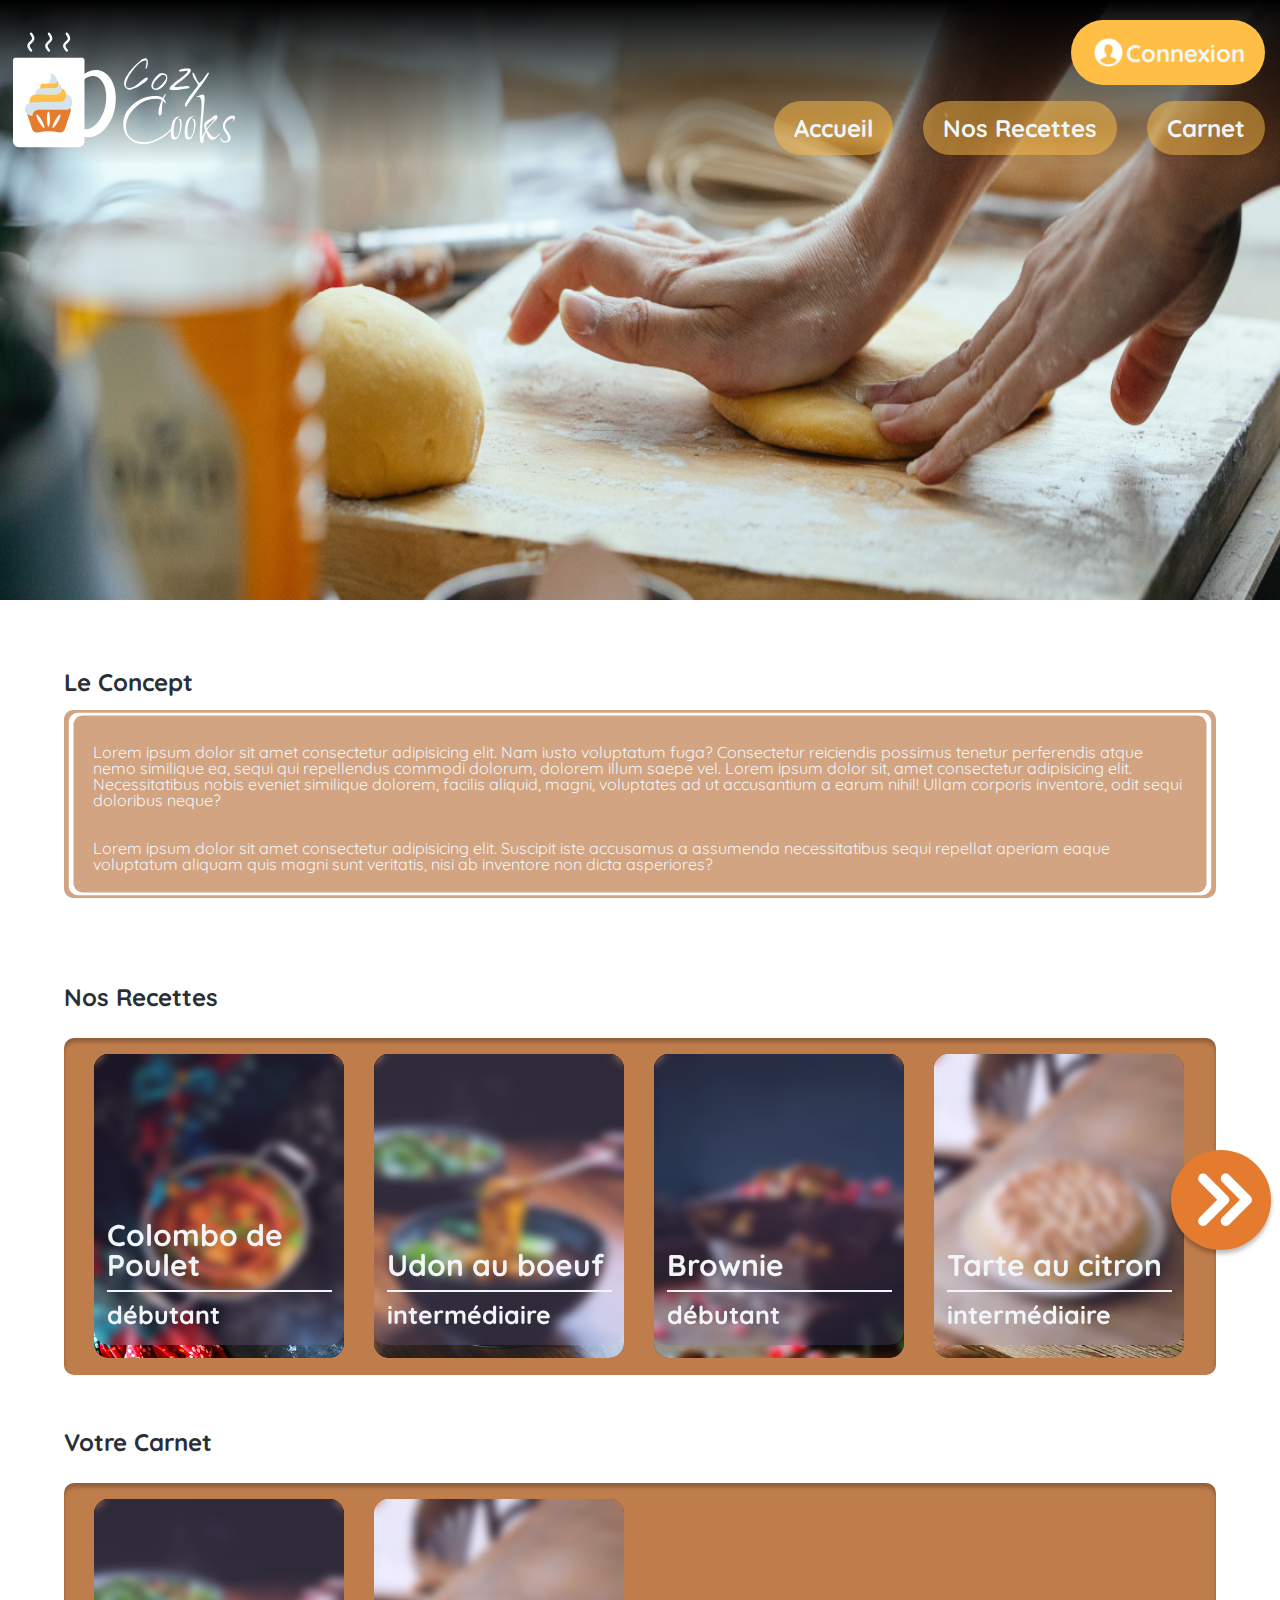
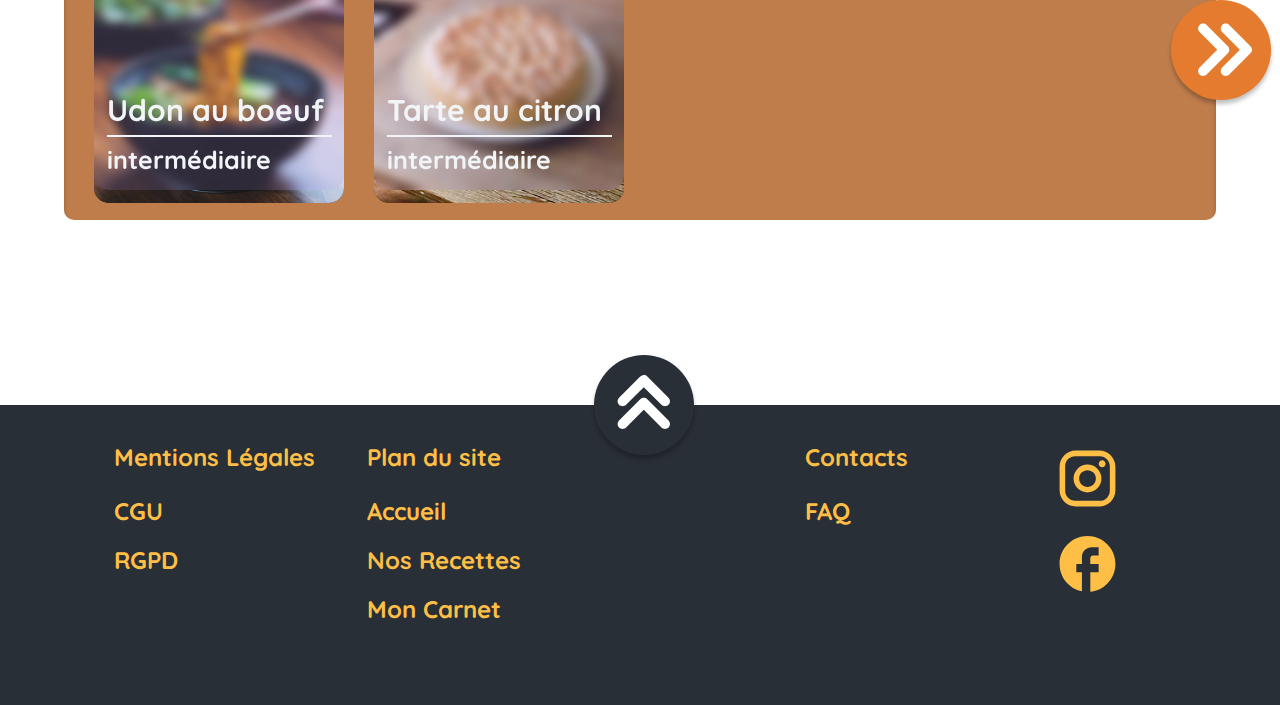
<file: Index.html>
<!DOCTYPE html>
<html lang="fr">
<head>
  <meta charset="UTF-8">
  <meta http-equiv="X-UA-Compatible" content="IE=edge">
  <meta name="viewport" content="width=device-width, initial-scale=1.0">
  <title>Cozy Cooks</title>
  <meta name="description" content="Bienvenu sur Cozy Cooks, le site du petit cuisinier.">
  <link rel="stylesheet" href="assets/css/cozyC.css">
</head>
<body class="accueil">

  <header id="header"></header>

  <main>
    <h1 style="display: none;">Accueil</h1>
    <section id="concept">
      <h2>Le Concept</h2>
      <div>
        <p>Lorem ipsum dolor sit amet consectetur adipisicing elit. Nam iusto voluptatum fuga? Consectetur reiciendis possimus tenetur perferendis atque nemo similique ea, sequi qui repellendus commodi dolorum, dolorem illum saepe vel. Lorem ipsum dolor sit, amet consectetur adipisicing elit. Necessitatibus nobis eveniet similique dolorem, facilis aliquid, magni, voluptates ad ut accusantium a earum nihil! Ullam corporis inventore, odit sequi doloribus neque? <br><br><br> Lorem ipsum dolor sit amet consectetur adipisicing elit. Suscipit iste accusamus a assumenda necessitatibus sequi repellat aperiam eaque voluptatum aliquam quis magni sunt veritatis, nisi ab inventore non dicta asperiores?</p>
      </div>
    </section>

    <section id="Recettes">
      <div class="toPage"><a href="recettes.html"><img src="assets/images/Icons/pageLink.svg" alt=""></a></div>
      <h2>Nos Recettes</h2>
      <div class="displayRecipes">
        <ul>
          <li>
            <a href="">
              <div class="top">
              <p>Colombo de Poulet</p>
              <p>débutant</p>
              </div>
              <div class="sub"><img src="assets/images/Recettes/ColomboDePoulet.jpg" alt=""></div>
            </a>
          </li>
        </ul>
      </div>
    </section>
    
    <section id="Carnet">
      <div class="toPage"><a href="carnet.html"><img src="assets/images/Icons/pageLink.svg" alt=""></a></div>
      <h2>Votre Carnet</h2>
      <div class="displayRecipes">
        <ul>
          <li>
            <a href="">
              <div class="top">
              <p>Colombo de Poulet</p>
              <p>débutant</p>
              </div>
              <div class="sub"><img src="assets/images/Recettes/ColomboDePoulet.jpg" alt=""></div>
            </a>
          </li>
        </ul>
      </div>
    </section>
  </main>

  <footer></footer>
  <script src="assets/js/headerFooter.js"></script>
  <script src="assets/js/recettes.js"></script>
</body>
</html>
</file>
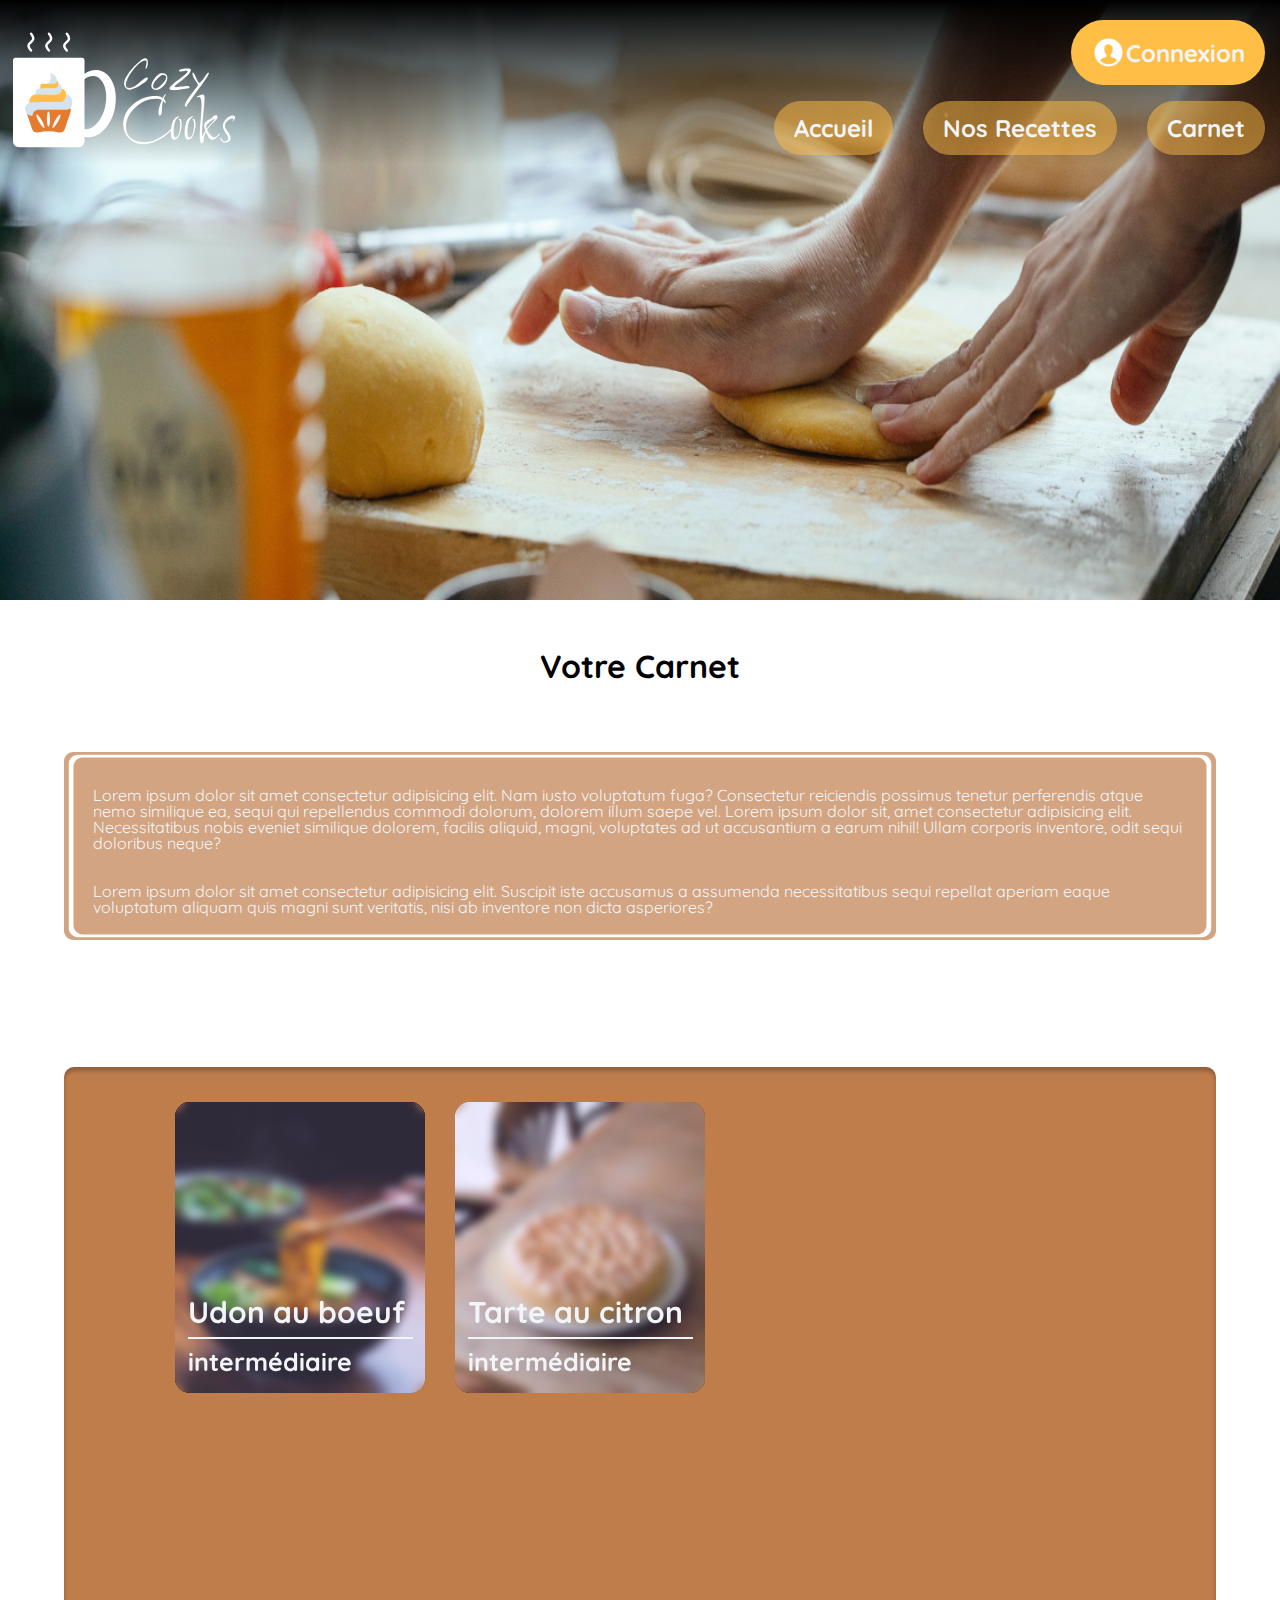
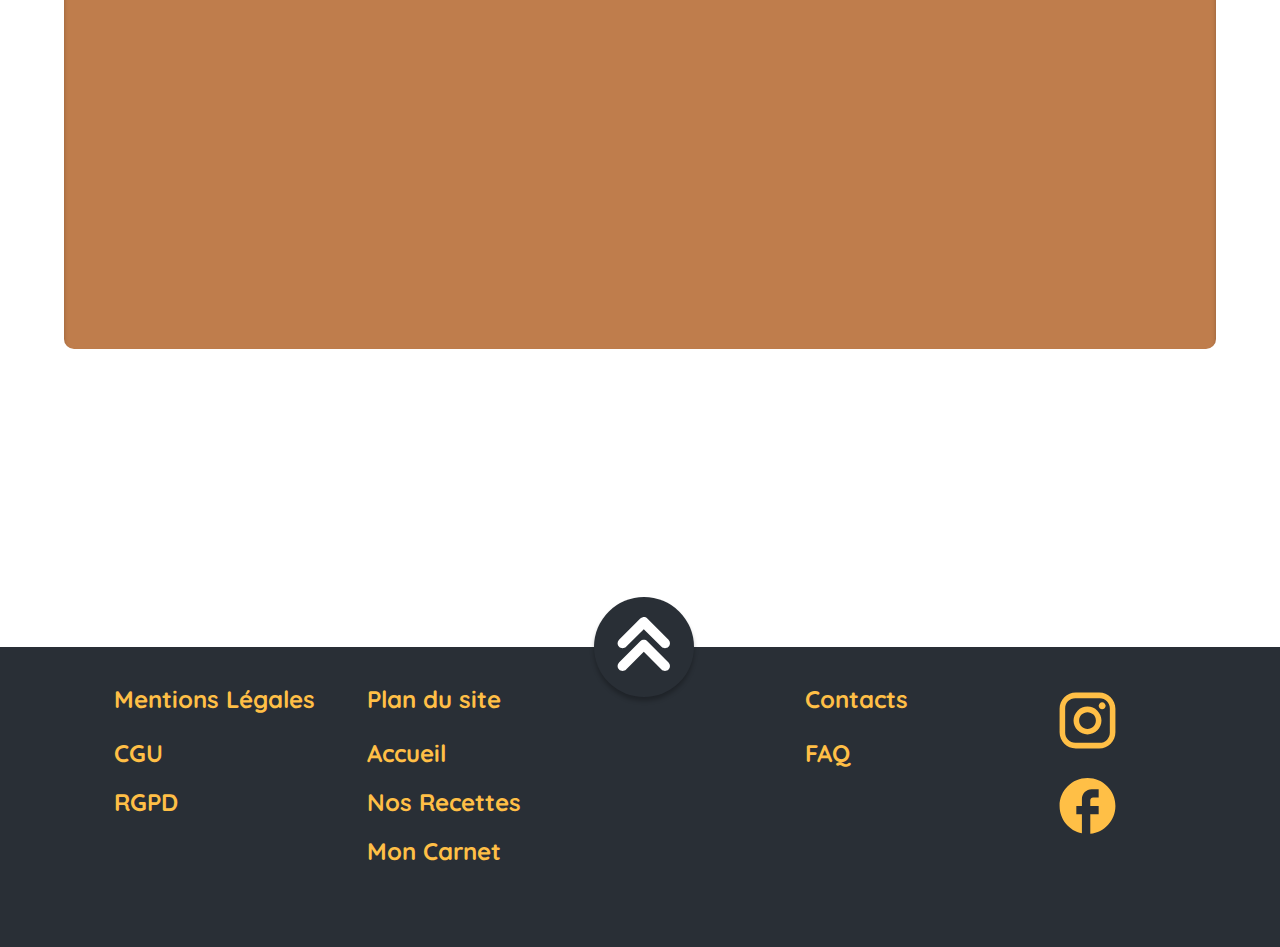
<file: carnet.html>
<!DOCTYPE html>
<html lang="fr">
<head>
  <meta charset="UTF-8">
  <meta http-equiv="X-UA-Compatible" content="IE=edge">
  <meta name="viewport" content="width=device-width, initial-scale=1.0">
  <title>Votre Carnet</title>
  <meta name="description" content="Bienvenu sur Cozy Cooks, le site du petit cuisinier.">
  <link rel="stylesheet" href="assets/css/cozyC.css">
</head>
<body class="carnet">

  <header id="header"></header>

  <main>
    <h1>Votre Carnet</h1>
    <section id="concept">
      <h2 style="display: none;">Concept</h2>
      <div>
        <p>Lorem ipsum dolor sit amet consectetur adipisicing elit. Nam iusto voluptatum fuga? Consectetur reiciendis possimus tenetur perferendis atque nemo similique ea, sequi qui repellendus commodi dolorum, dolorem illum saepe vel. Lorem ipsum dolor sit, amet consectetur adipisicing elit. Necessitatibus nobis eveniet similique dolorem, facilis aliquid, magni, voluptates ad ut accusantium a earum nihil! Ullam corporis inventore, odit sequi doloribus neque? <br><br><br> Lorem ipsum dolor sit amet consectetur adipisicing elit. Suscipit iste accusamus a assumenda necessitatibus sequi repellat aperiam eaque voluptatum aliquam quis magni sunt veritatis, nisi ab inventore non dicta asperiores?</p>
      </div>
    </section>


    <section id="display">
      <h2 style="display: none;">Recettes</h2>
      <div class="displayRecipes">
        <ul>
          <li>
            <a href="">
              <div class="top">
              <p>Colombo de Poulet</p>
              <p>débutant</p>
              </div>
              <div class="sub"><img src="assets/images/Recettes/ColomboDePoulet.jpg" alt=""></div>
            </a>
          </li>
        </ul>
      </div>
    </section>
  </main>
  
  <footer></footer>
  <script src="assets/js/headerFooter.js"></script>
  <script src="assets/js/recettes.js"></script>
</body>
</html>
</file>
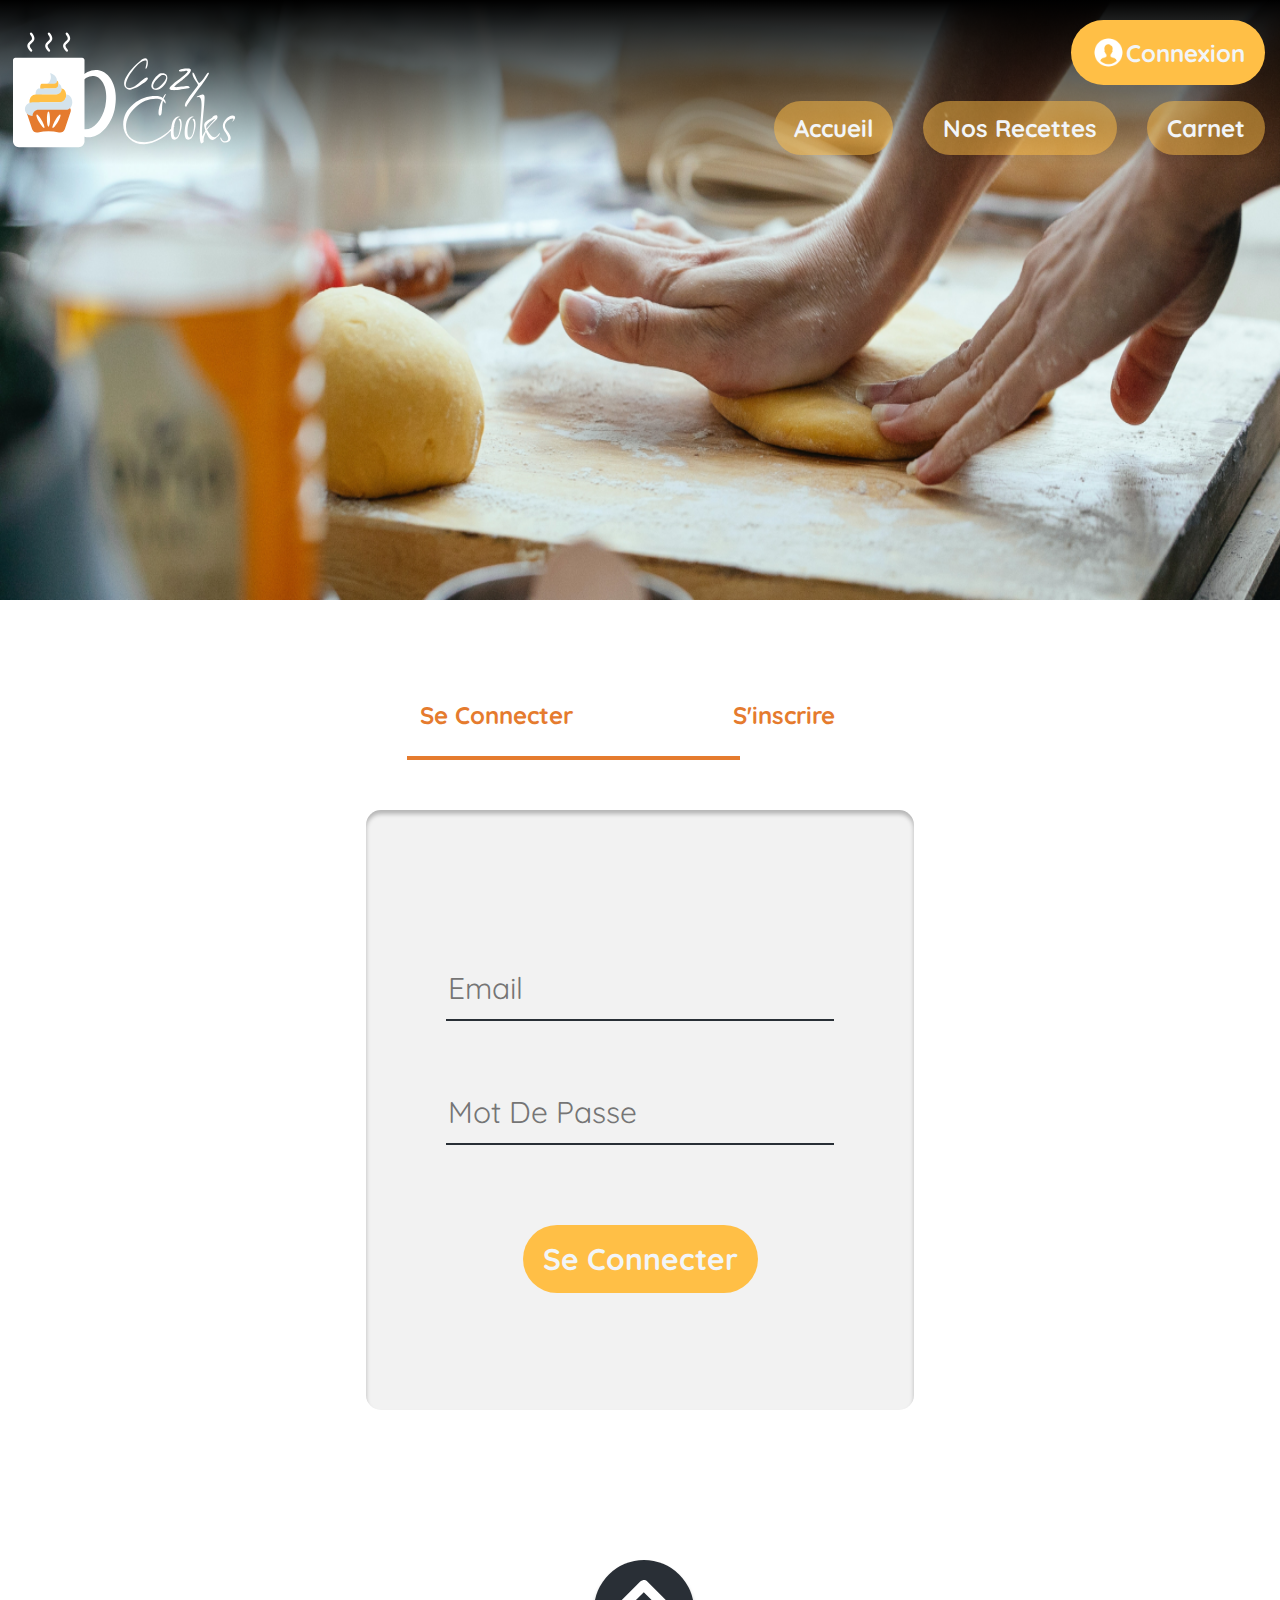
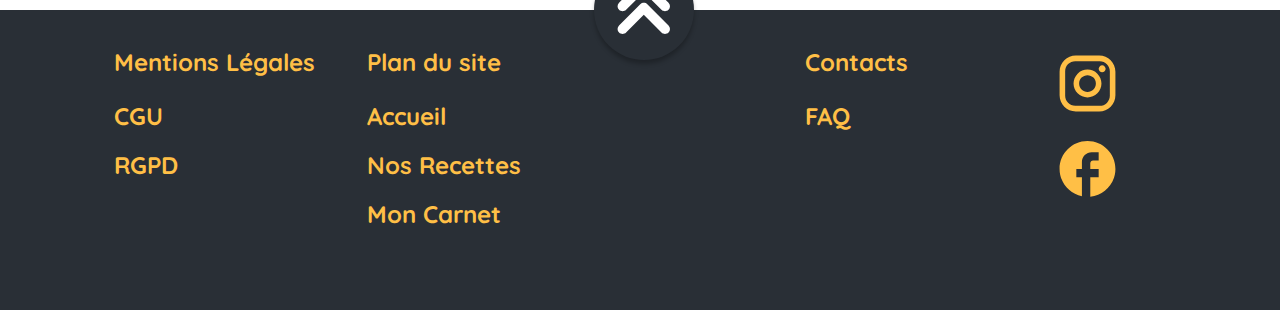
<file: connexion.html>
<!DOCTYPE html>
<html lang="fr">
<head>
  <meta charset="UTF-8">
  <meta http-equiv="X-UA-Compatible" content="IE=edge">
  <meta name="viewport" content="width=device-width, initial-scale=1.0">
  <title>Nos Recettes</title>
  <meta name="description" content="Bienvenu sur Cozy Cooks, le site du petit cuisinier.">
  <link rel="stylesheet" href="assets/css/cozyC.css">
</head>
<body class="connexion">

  <header id="header"></header>

  <main>
    <section id="Connexion">
      <h1 style="display: none;">Connexion</h1>
      <div>
        <div id="buttons">
          <button id="connecter">Se Connecter</button>
          <button id="inscription">S'inscrire</button>
        </div>
        <div id="buttonBack"></div>
      </div>
      <form id="connexion">
        <input type="email" name="email" id="email" placeholder="Email">
        <input type="password" name="password" id="password" placeholder="Mot De Passe">
        <button>Se Connecter</button>
      </form>
      <form id="inscrire" class="hide">
        <input type="email" name="" id="" placeholder="Email">
        <input type="text" name="" id="" placeholder="Pseudo">
        <input type="password" name="" id="" placeholder="Mot De Passe">
        <input type="password" name="" id="" placeholder="Email">
        <button>S'inscrire</button>
      </form>
    </section>
  </main>
  
  <footer></footer>
  <script src="assets/js/headerFooter.js"></script>
  <script src="assets/js/recettes.js"></script>
</body>
</html>
</file>
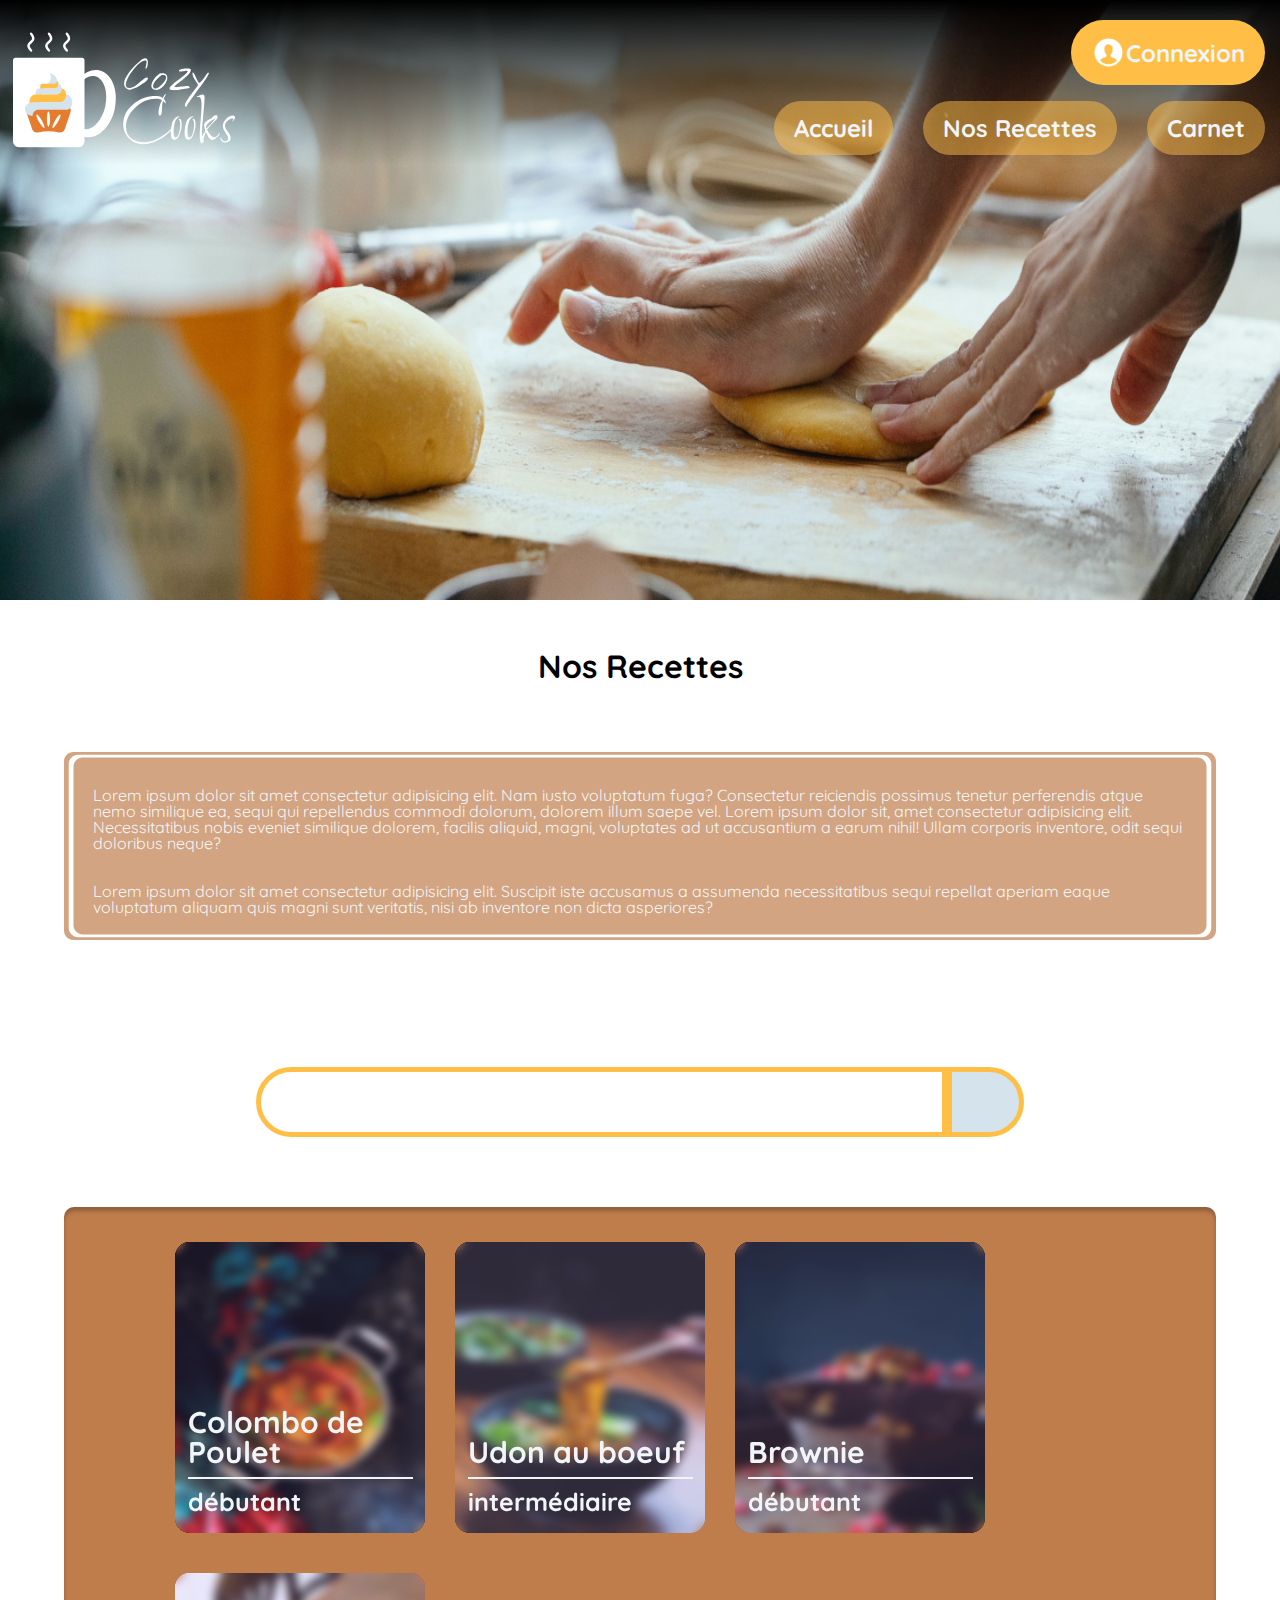
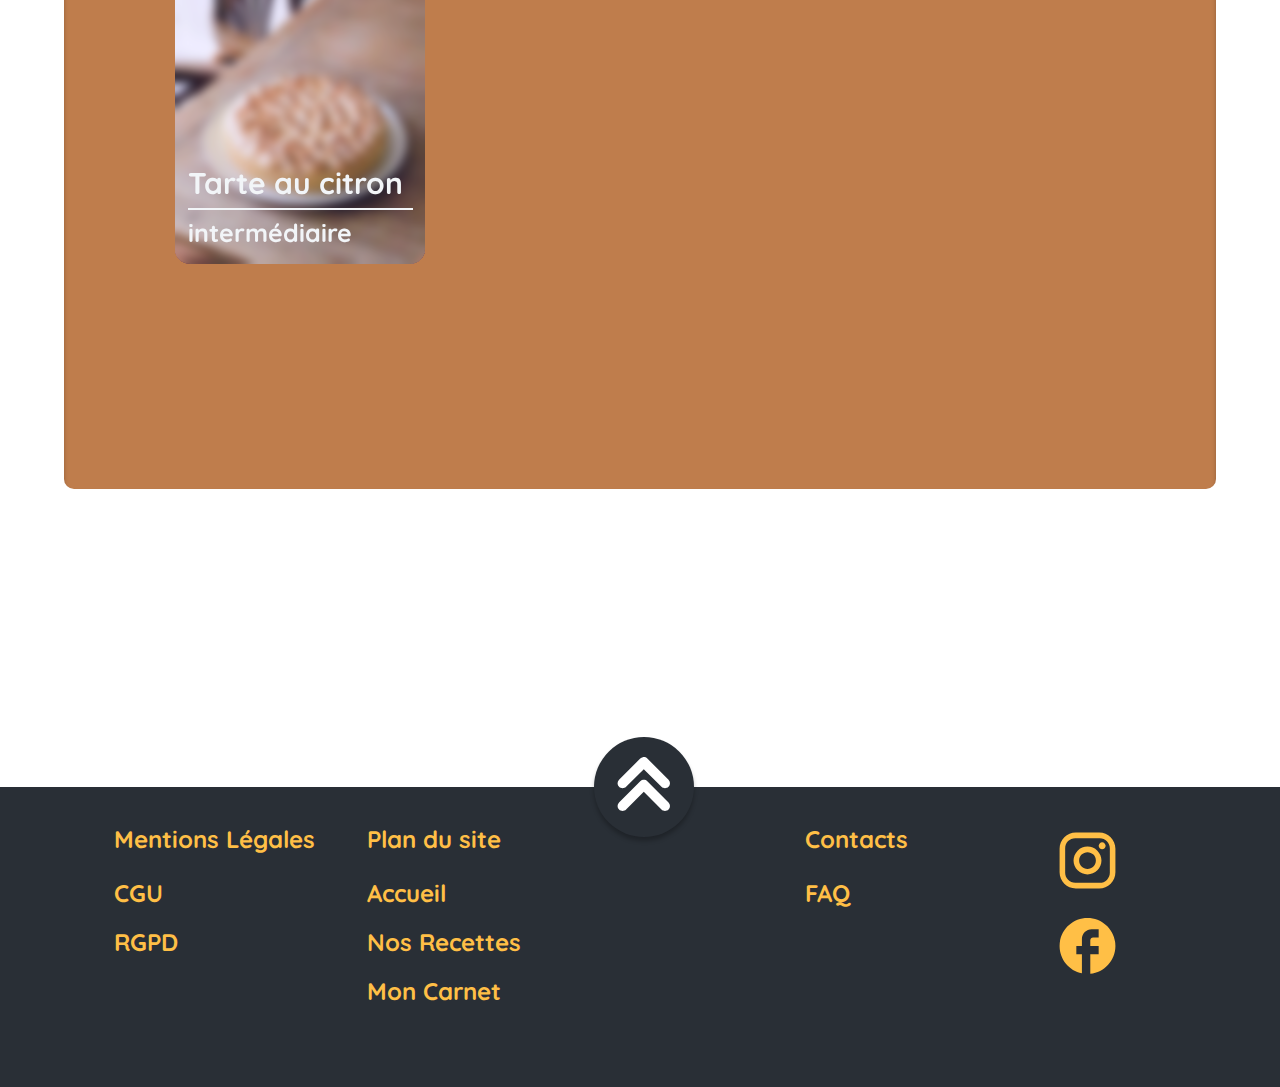
<file: recettes.html>
<!DOCTYPE html>
<html lang="fr">
<head>
  <meta charset="UTF-8">
  <meta http-equiv="X-UA-Compatible" content="IE=edge">
  <meta name="viewport" content="width=device-width, initial-scale=1.0">
  <title>Nos Recettes</title>
  <meta name="description" content="Bienvenu sur Cozy Cooks, le site du petit cuisinier.">
  <link rel="stylesheet" href="assets/css/cozyC.css">
</head>
<body class="recettes">

  <header id="header"></header>

  <main>
    <h1>Nos Recettes</h1>
    <section id="concept">
      <h2 style="display: none;">Concept</h2>
      <div>
        <p>Lorem ipsum dolor sit amet consectetur adipisicing elit. Nam iusto voluptatum fuga? Consectetur reiciendis possimus tenetur perferendis atque nemo similique ea, sequi qui repellendus commodi dolorum, dolorem illum saepe vel. Lorem ipsum dolor sit, amet consectetur adipisicing elit. Necessitatibus nobis eveniet similique dolorem, facilis aliquid, magni, voluptates ad ut accusantium a earum nihil! Ullam corporis inventore, odit sequi doloribus neque? <br><br><br> Lorem ipsum dolor sit amet consectetur adipisicing elit. Suscipit iste accusamus a assumenda necessitatibus sequi repellat aperiam eaque voluptatum aliquam quis magni sunt veritatis, nisi ab inventore non dicta asperiores?</p>
      </div>
    </section>

    <section id="SearchBar">
      <h2 style="display: none;">Search</h2>
      <input type="search" name="search" id="search">
      <button type="submit"></button>
    </section>

    <section id="display">
      <h2 style="display: none;">Recettes</h2>
      <div class="displayRecipes">
        <ul>
          <li>
            <a href="">
              <div class="top">
              <p>Colombo de Poulet</p>
              <p>débutant</p>
              </div>
              <div class="sub"><img src="assets/images/Recettes/ColomboDePoulet.jpg" alt=""></div>
            </a>
          </li>
        </ul>
      </div>
    </section>
  </main>
  
  <footer></footer>
  <script src="assets/js/headerFooter.js"></script>
  <script src="assets/js/recettes.js"></script>
</body>
</html>
</file>
<file: assets/css/cozyC.css>
/* http://meyerweb.com/eric/tools/css/reset/ 
   v2.0 | 20110126
   License: none (public domain)
*/
html, body, div, span, applet, object, iframe,
h1, h2, h3, h4, h5, h6, p, blockquote, pre,
a, abbr, acronym, address, big, cite, code,
del, dfn, em, img, ins, kbd, q, s, samp,
small, strike, strong, sub, sup, tt, var,
b, u, i, center,
dl, dt, dd, ol, ul, li,
fieldset, form, label, legend,
table, caption, tbody, tfoot, thead, tr, th, td,
article, aside, canvas, details, embed,
figure, figcaption, footer, header, hgroup,
menu, nav, output, ruby, section, summary,
time, mark, audio, video {
  margin: 0;
  padding: 0;
  border: 0;
  font-size: 100%;
  font: inherit;
  vertical-align: baseline;
}

/* HTML5 display-role reset for older browsers */
article, aside, details, figcaption, figure,
footer, header, hgroup, menu, nav, section {
  display: block;
}

body {
  line-height: 1;
}

ol, ul {
  list-style: none;
}

blockquote, q {
  quotes: none;
}

blockquote:before, blockquote:after,
q:before, q:after {
  content: "";
  content: none;
}

table {
  border-collapse: collapse;
  border-spacing: 0;
}

@font-face {
  font-family: Quicksand;
  src: url(../fonts/Quicksand/Quicksand-VariableFont_wght.ttf);
}
header * {
  color: #F2F5F8;
  font-size: 24px;
  font-weight: bold;
  text-decoration: none;
}

header {
  width: 100%;
  height: 600px;
}
header #headerTop {
  width: 100%;
  height: 150px;
  position: absolute;
  z-index: 10;
  display: flex;
  padding-top: 15px;
  background: linear-gradient(180deg, rgb(0, 0, 0) 0%, rgba(255, 255, 255, 0) 100%);
}
header #headerTop #headerL {
  width: 20%;
  height: 100%;
  display: flex;
  justify-content: center;
  align-items: center;
}
header #headerTop #headerL a {
  width: 90%;
  height: 90%;
  transition: 0.5s;
}
header #headerTop #headerL a:hover {
  filter: drop-shadow(0 0 4px #F2F5F8);
}
header #headerTop #headerL a img {
  width: 100%;
  height: 100%;
}
header #headerTop #headerR {
  width: 80%;
  height: 100%;
}
header #headerTop #headerR div, header #headerTop #headerR nav {
  width: 100%;
  height: 50%;
}
header #headerTop #headerR ul {
  width: 100%;
  height: 100%;
  display: flex;
  align-items: center;
  justify-content: end;
}
header #headerTop #headerR ul li {
  width: fit-content;
  padding: 15px 20px;
  border-radius: 50px;
  background: #FFBF46;
  margin: 0 15px;
  transition: 0.5s;
  display: flex;
  justify-content: center;
  align-items: center;
}
header #headerTop #headerR ul li:hover {
  background: #F2F5F8;
  color: #FFBF46;
  filter: drop-shadow(0 0 4px #FFBF46);
}
header #headerTop #headerR ul li:hover a {
  color: #FFBF46;
  transition: 0.5s;
}
header #headerTop #headerR ul li:hover a img {
  filter: invert(20%) sepia(84%) saturate(3064%) hue-rotate(323deg) brightness(105%) contrast(102%);
}
header #headerTop #headerR ul li:hover a p {
  color: #FFBF46;
}
header #headerTop #headerR ul li a {
  display: flex;
  justify-content: center;
  align-items: center;
}
header #headerTop #headerR ul .NavT {
  background: rgba(255, 190, 70, 0.5);
}
header #headerBottom {
  width: 100%;
  height: 100%;
  background: brown;
}
header #headerBottom img {
  width: 100%;
  height: 100%;
}

@font-face {
  font-family: Quicksand;
  src: url(../fonts/Quicksand/Quicksand-VariableFont_wght.ttf);
}
footer * {
  color: #FFBF46;
  font-size: 24px;
  font-weight: bold;
  text-decoration: none;
}

footer {
  height: 300px;
  width: 100%;
  background: #292F36;
  display: flex;
  justify-content: center;
  align-items: center;
  margin-top: 200px;
}
footer #backTop {
  height: 100px;
  width: 100px;
  background: #292F36;
  position: relative;
  z-index: 10;
  left: calc(50% - 60px);
  bottom: 150px;
  border-radius: 50%;
  display: flex;
  justify-content: center;
  align-items: center;
  box-shadow: 0 4px 4px rgba(0, 0, 0, 0.2509803922);
}
footer #backTop a {
  width: 100%;
  height: 100%;
  display: flex;
  justify-content: center;
  align-items: center;
}
footer #backTop a img {
  width: 80%;
  height: 80%;
  margin-top: 15px;
  transition: 0.5s;
}
footer #backTop:hover a img {
  width: 80%;
  height: 80%;
  margin-top: 0;
}
footer div {
  height: 100%;
  display: flex;
  justify-content: space-between;
}
footer div div {
  height: 100%;
  width: 40%;
}
footer div div ul {
  height: 100%;
  width: 45%;
}
footer div div ul li:first-child {
  margin-bottom: 30px;
}
footer div div ul li {
  margin: 25px 0;
}
footer div div ul li a {
  transition: 0.5s;
}
footer div div ul li a:hover {
  color: #F2F5F8;
  filter: drop-shadow(0 0 4px #FFBF46);
}

html * {
  font-family: "Quicksand";
}

html {
  scroll-behavior: smooth;
}

.container {
  width: 90%;
  height: 90%;
}

.hide {
  display: none !important;
}

main p {
  font-size: 16px;
  color: #F2F5F8;
}
main h1 {
  font-size: 32px;
  font-weight: bold;
  text-align: center;
  margin-top: 50px;
  margin-bottom: 35px;
}
main h2 {
  font-size: 24px;
  font-weight: bold;
  color: #292F36;
  height: 10%;
  margin-bottom: 15px;
}
main h3 {
  font-size: 18px;
  font-weight: bold;
}
main section {
  width: 90%;
  margin: 70px auto;
}
main #concept {
  height: 245px;
}
main #concept div {
  width: 100%;
  height: 90%;
  background: url(../images/Icons/conceptBack.svg) no-repeat;
  background-size: 100%;
  display: flex;
  justify-content: center;
  align-items: center;
}
main #concept div p {
  width: 95%;
  height: 80%;
  margin-top: 25px;
}
main #Recettes, main #Carnet {
  height: 375px;
}
main #Recettes .toPage, main #Carnet .toPage {
  width: 100px;
  height: 100px;
  background: #E57B2E;
  box-shadow: 0 4px 4px rgba(0, 0, 0, 0.2509803922);
  position: absolute;
  z-index: 50;
  left: 91.5%;
  right: -8.5%;
  top: 1150px;
  border-radius: 50%;
}
main #Recettes .toPage a, main #Carnet .toPage a {
  width: 100%;
  height: 100%;
  display: flex;
  justify-content: center;
  align-items: center;
}
main #Recettes .toPage a img, main #Carnet .toPage a img {
  width: 80%;
  height: 80%;
  margin-right: 15px;
  transition: 0.5s;
}
main #Recettes .toPage:hover a img, main #Carnet .toPage:hover a img {
  width: 80%;
  height: 80%;
  margin-right: 0;
}
main #Recettes h2, main #Carnet h2 {
  height: 10%;
}
main #Recettes .displayRecipes, main #Carnet .displayRecipes {
  height: 90%;
  background: #BF7D4C;
  border-radius: 10px;
  box-shadow: inset 0 4px 4px rgba(0, 0, 0, 0.2509803922);
  display: flex;
  justify-content: center;
  align-items: center;
  justify-content: flex-start;
  overflow-x: scroll;
}
main #Recettes .displayRecipes ul, main #Carnet .displayRecipes ul {
  width: fit-content;
  height: 90%;
  display: flex;
  margin-left: 15px;
}
main #Recettes .displayRecipes ul li, main #Carnet .displayRecipes ul li {
  height: 100%;
  width: 250px;
  background: #292F36;
  border-radius: 15px;
  margin: 0 15px;
  overflow: hidden;
  position: relative;
}
main #Recettes .displayRecipes ul li .top, main #Carnet .displayRecipes ul li .top {
  width: 250px;
  height: 291px;
  position: absolute;
  z-index: 10;
  border-radius: 15px;
  transition: 0.5s;
  display: flex;
  flex-direction: column;
  align-items: center;
  justify-content: end;
  background: rgba(181, 146, 255, 0.15);
  backdrop-filter: blur(5px);
}
main #Recettes .displayRecipes ul li .top p:first-child, main #Carnet .displayRecipes ul li .top p:first-child {
  height: fit-content;
  font-weight: bold;
  font-size: 30px;
  margin-bottom: 10px;
  padding-bottom: 10px;
  border-bottom: 2px solid #F2F5F8;
}
main #Recettes .displayRecipes ul li .top p, main #Carnet .displayRecipes ul li .top p {
  width: 90%;
  height: 15%;
  font-weight: bold;
  font-size: 25px;
  overflow-wrap: break-word;
}
main #Recettes .displayRecipes ul li .sub, main #Carnet .displayRecipes ul li .sub {
  width: 100%;
  height: 100%;
  background: violet;
}
main #Recettes .displayRecipes ul li .sub img, main #Carnet .displayRecipes ul li .sub img {
  width: 100%;
  height: 100%;
}
main #Recettes .displayRecipes ul li:hover .top, main #Carnet .displayRecipes ul li:hover .top {
  width: 250px;
  height: 291px;
  position: absolute;
  z-index: 10;
  border-radius: 15px;
  box-shadow: inset 0 0 6px 4.5px #FFBF46;
  background: none;
  backdrop-filter: blur(0px);
}
main #Recettes .displayRecipes ul li:hover .sub, main #Carnet .displayRecipes ul li:hover .sub {
  width: 100%;
  height: 100%;
  background: violet;
}
main #Recettes .displayRecipes ul li:hover .sub img, main #Carnet .displayRecipes ul li:hover .sub img {
  width: 100%;
  height: 100%;
}
main #Carnet .toPage {
  top: 1600px;
}
main #display {
  height: 980px;
}
main #display .displayRecipes {
  height: 90%;
  background: #BF7D4C;
  border-radius: 10px;
  box-shadow: inset 0 4px 4px rgba(0, 0, 0, 0.2509803922);
  display: flex;
  justify-content: center;
  align-items: center;
  align-items: flex-start;
  overflow-y: scroll;
}
main #display .displayRecipes ul {
  width: 85%;
  height: fit-content;
  display: flex;
  margin-left: 20px;
  margin-top: 15px;
  flex-wrap: wrap;
  display: flex;
  justify-content: center;
  align-items: center;
  justify-content: flex-start;
}
main #display .displayRecipes ul li {
  height: 291px;
  width: 250px;
  background: #292F36;
  border-radius: 15px;
  margin: 20px 15px;
  overflow: hidden;
  position: relative;
}
main #display .displayRecipes ul li .top {
  width: 250px;
  height: 291px;
  position: absolute;
  z-index: 10;
  border-radius: 15px;
  transition: 0.5s;
  display: flex;
  flex-direction: column;
  align-items: center;
  justify-content: end;
  background: rgba(181, 146, 255, 0.15);
  backdrop-filter: blur(5px);
}
main #display .displayRecipes ul li .top p:first-child {
  height: fit-content;
  font-weight: bold;
  font-size: 30px;
  margin-bottom: 10px;
  padding-bottom: 10px;
  border-bottom: 2px solid #F2F5F8;
}
main #display .displayRecipes ul li .top p {
  width: 90%;
  height: 15%;
  font-weight: bold;
  font-size: 25px;
  overflow-wrap: break-word;
}
main #display .displayRecipes ul li .sub {
  width: 100%;
  height: 100%;
  background: violet;
}
main #display .displayRecipes ul li .sub img {
  width: 100%;
  height: 100%;
}
main #display .displayRecipes ul li:hover .top {
  width: 250px;
  height: 291px;
  position: absolute;
  z-index: 10;
  border-radius: 15px;
  box-shadow: inset 0 0 6px 4.5px #FFBF46;
  background: none;
  backdrop-filter: blur(0px);
}
main #display .displayRecipes ul li:hover .sub {
  width: 100%;
  height: 100%;
  background: violet;
}
main #display .displayRecipes ul li:hover .sub img {
  width: 100%;
  height: 100%;
}
main #SearchBar {
  height: 70px;
  width: 60%;
  display: flex;
  justify-content: center;
  align-items: center;
}
main #SearchBar input {
  height: 100%;
  width: 90%;
  border-radius: 50px 0 0 50px;
  border: none;
  border: 5px solid #FFBF46;
  text-indent: 30px;
  font-size: 30px;
  font-weight: bold;
  color: #E57B2E;
  transition: 0.5s;
}
main #SearchBar input:hover {
  background: #D4E3EC;
}
main #SearchBar input:focus {
  outline: none;
  background: #D4E3EC;
}
main #SearchBar button {
  height: 100%;
  width: 10%;
  border-radius: 0 50px 50px 0;
  border: none;
  border: 5px solid #FFBF46;
  background: #D4E3EC;
  transition: 0.5s;
}
main #SearchBar button:hover {
  background: rgba(0, 0, 0, 0.2509803922);
}
main #Connexion {
  width: 45%;
  display: flex;
  flex-direction: column;
  align-items: center;
}
main #Connexion div {
  width: 100%;
  height: 90px;
  display: flex;
}
main #Connexion div #buttonBack {
  height: 4px;
  background: #E57B2E;
  position: absolute;
  z-index: 10;
  top: 756px;
  width: 333.25px;
  left: 407px;
  transition: 0.7s;
}
main #Connexion div #buttons {
  width: 100%;
  height: 100%;
}
main #Connexion div #buttons button {
  width: 50%;
  height: 100%;
  background: white;
  border: none;
  transition: 0.5s;
  color: #E57B2E;
  font-size: 24px;
  font-weight: bold;
  cursor: pointer;
}
main #Connexion div #buttons button:hover {
  background: #F2F5F8;
}
main #Connexion #connexion {
  height: 600px;
  width: 95%;
  margin-top: 50px;
  border-radius: 15px;
  background: #F2F2F2;
  box-shadow: inset 0px 4px 4px rgba(0, 0, 0, 0.25);
  transition: 0.5s;
  display: flex;
  justify-content: center;
  align-items: center;
  flex-direction: column;
}
main #Connexion #connexion input {
  width: 70%;
  height: 10%;
  font-size: 30px;
  margin: 30px 0;
  border: none;
  border-bottom: 2px solid #292F36;
  background: transparent;
  color: #292F36;
  transition: 0.5s;
}
main #Connexion #connexion input:hover {
  font-weight: bold;
  border-bottom: 3px solid #292F36;
}
main #Connexion #connexion input:focus {
  font-weight: bold;
  border-bottom: 3px solid #292F36;
  outline: none;
  color: #E57B2E;
}
main #Connexion #connexion button {
  width: fit-content;
  padding: 15px 20px;
  border-radius: 50px;
  background: #FFBF46;
  margin: 50px 15px 0;
  transition: 0.5s;
  border: none;
  color: #F2F5F8;
  font-size: 30px;
  font-weight: bold;
}
main #Connexion #connexion button:hover {
  background: white;
  box-shadow: 0 0 4px #FFBF46;
  color: #FFBF46;
  cursor: pointer;
}
main #Connexion #inscrire {
  height: 600px;
  width: 150%;
  margin-top: 50px;
  border-radius: 15px;
  background: #F2F2F2;
  box-shadow: inset 0px 4px 4px rgba(0, 0, 0, 0.25);
  transition: 0.5s;
  display: flex;
  justify-content: center;
  align-items: center;
  justify-content: space-around;
  flex-wrap: wrap;
}
main #Connexion #inscrire input {
  width: 40%;
  height: 10%;
  font-size: 30px;
  margin: 10px 0 0;
  border: none;
  border-bottom: 2px solid #292F36;
  background: transparent;
  color: #292F36;
  transition: 0.5s;
}
main #Connexion #inscrire input:hover {
  font-weight: bold;
  border-bottom: 3px solid #292F36;
}
main #Connexion #inscrire input:focus {
  font-weight: bold;
  border-bottom: 3px solid #292F36;
  outline: none;
  color: #E57B2E;
}
main #Connexion #inscrire button {
  width: fit-content;
  padding: 15px 20px;
  border-radius: 50px;
  background: #FFBF46;
  margin: 20px 15px 0;
  transition: 0.5s;
  border: none;
  color: #F2F5F8;
  font-size: 30px;
  font-weight: bold;
}
main #Connexion #inscrire button:hover {
  background: white;
  box-shadow: 0 0 4px #FFBF46;
  color: #FFBF46;
  cursor: pointer;
}

/*# sourceMappingURL=cozyC.css.map */
</file>
